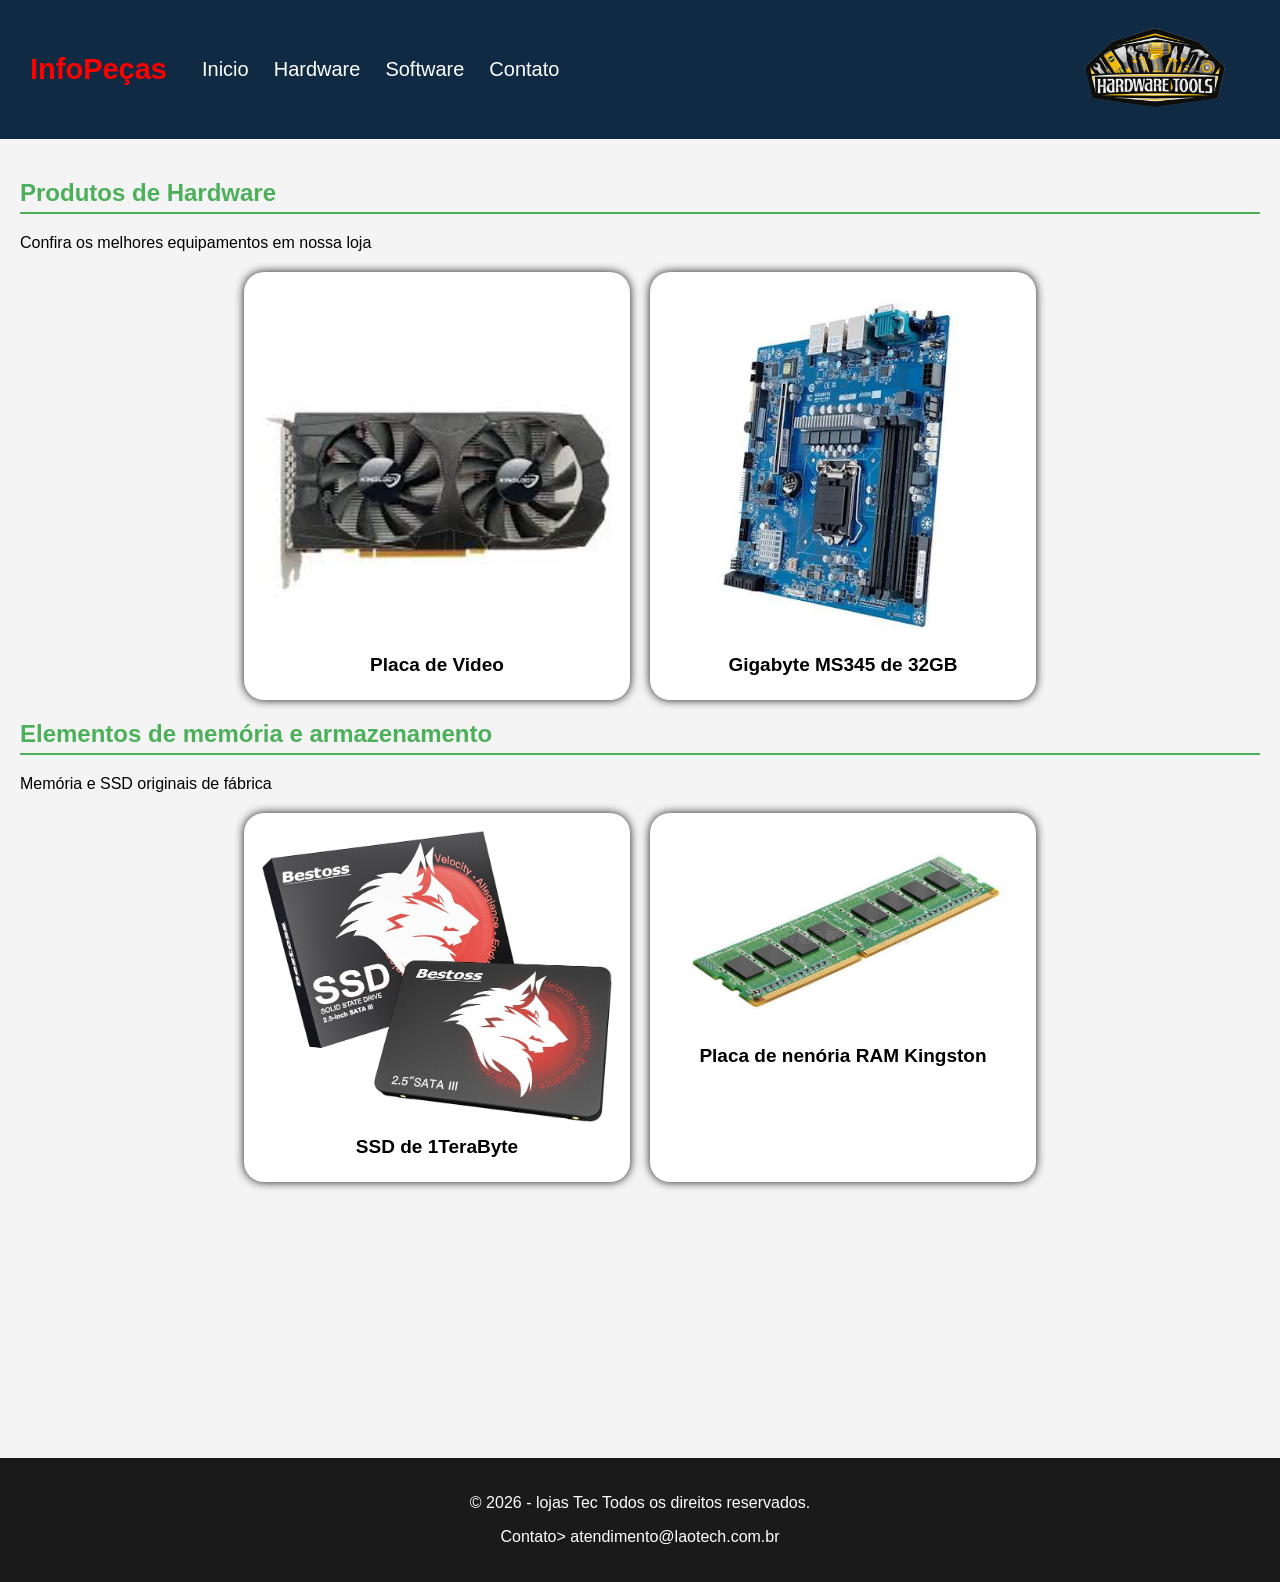
<file: index.html>
<!DOCTYPE html>
<html lang="pt-BR">
<head>
    <meta charset="UTF-8">
    <meta name="viewport" content="width=device-width, initial-scale=1.0">
    <title>InfoPeças - sua loja na internet </title>
    <link rel="stylesheet" href="style.css">
</head>
<body>
    <header>
        <div class="conteudo-header">
            <div class="menu">
                <h1>InfoPeças</h1>
                <nav>
                    <a href="index.html">Inicio</a>
                    <a href="hardware.html">Hardware</a>
                    <a href="software.html">Software</a>
                    <a href="contato.html">Contato</a>
                </nav>
            </div>
            <div class="logo">
                <img src="imagem/logo001.png" alt="" >
            </div>
        </div>
    </header>
    <main>
        <section id="hardware">
            <h2>Produtos de Hardware</h2>
            <p>Confira os melhores equipamentos em nossa loja</p>
            <div class="produtos">
                 <div class="produto">
                <img src="imagem/placavideo.jpg" alt="">
                <h4>Placa de Video</h4>
         </div>

            <div class="produto">
                <img src="imagem/placamae.jpg" alt="">
                <h4>Gigabyte MS345 de 32GB </h4>
            </div>

            </div>
        </section>
         <section id="hardware">
            <h2>Elementos de memória e armazenamento</h2>
            <p>Memória e SSD originais de fábrica</p>
            <div class="produtos">
                 <div class="produto">
                <img src="imagem/ssd.jpg" alt="">
                <h4>SSD de 1TeraByte</h4>
              
            </div>
            <div class="produto">
                <img src="imagem/memoriaram.jpg" alt="">
                <h4>Placa de nenória RAM Kingston</h4>
            </div>
        
        </section>
    
    </main>

    <footer class="rodape">
<p>&copy; 2026 - lojas Tec Todos os direitos reservados.</p>
<p>Contato> atendimento@laotech.com.br</p>
    </footer>
</body>
</html>
</file>
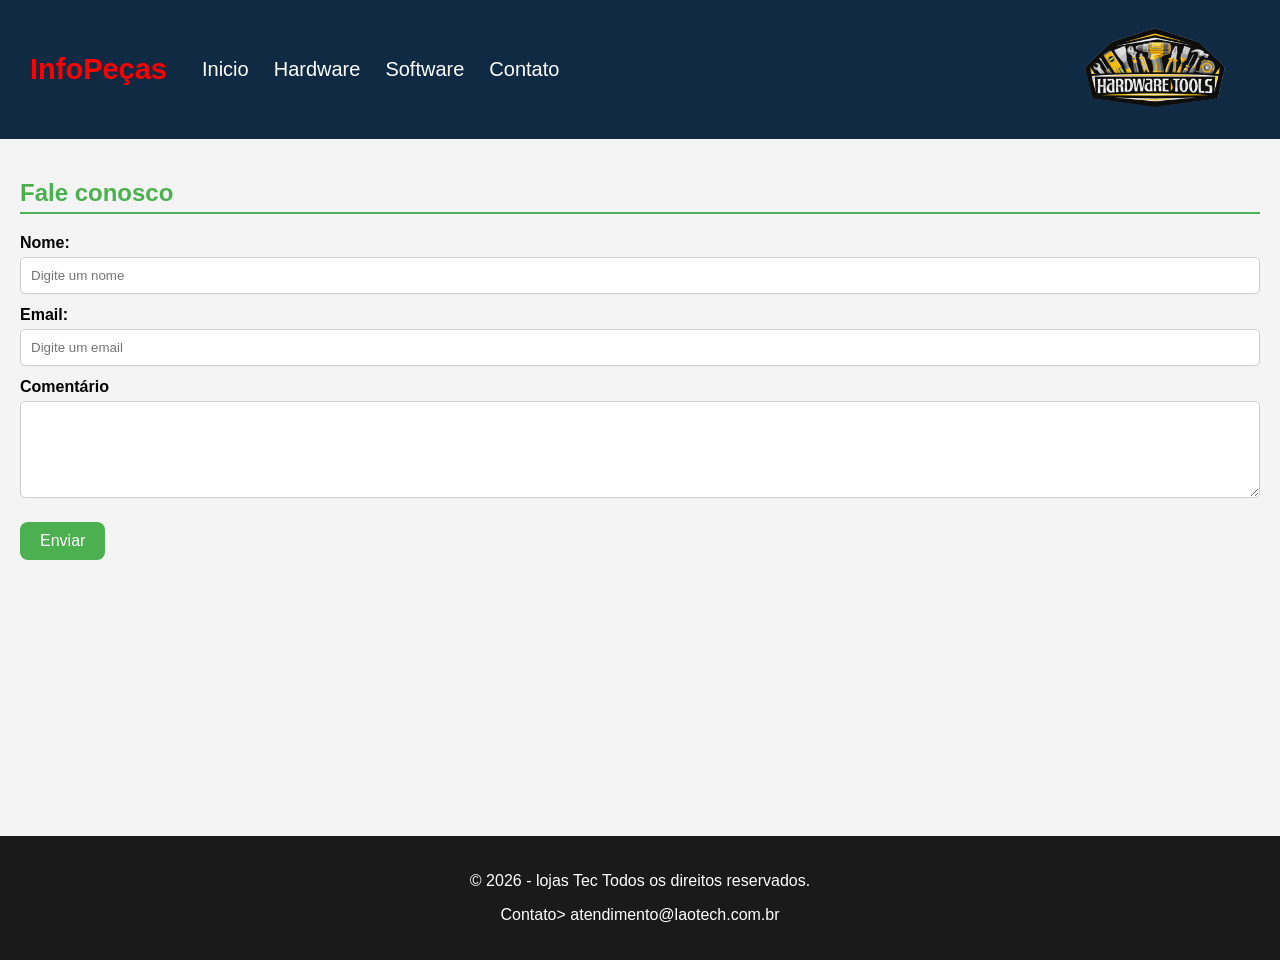
<file: contato.html>
<!DOCTYPE html>
<html lang="pt-BR">
<head>
    <meta charset="UTF-8">
    <meta name="viewport" content="width=device-width, initial-scale=1.0">
    <title>InfoPeças - sua loja na internet </title>
    <link rel="stylesheet" href="style.css">
    <link rel="stylesheet" href="styleForm.css">
</head>
<body>
    <header>
        <div class="conteudo-header">
            <div class="menu">
                <h1>InfoPeças</h1>
                <nav>
                    <a href="index.html">Inicio</a>
                    <a href="hardware.html">Hardware</a>
                    <a href="software.html">Software</a>
                    <a href="contato.html">Contato</a>
                </nav>
            </div>
            <div class="logo">
                <img src="imagem/logo001.png" alt="" >
            </div>
        </div>
    </header>
    <main>
        <section>
            <h2>Fale conosco</h2>
            <form action="">
                <label for="">Nome:</label>
                <input type="text" id="email" name="nome" required placeholder="Digite um nome">
                <label for="">Email:</label>
                <input type="email" id="email" name="email" required placeholder="Digite um email">
                <label for="">Comentário</label>
                <textarea name="Comentário" id="Comentário" rows="5" required ></textarea>
                <button type="submit">Enviar</button>
            </form>
        </section>
    </main>

    <footer class="rodape">
<p>&copy; 2026 - lojas Tec Todos os direitos reservados.</p>
<p>Contato> atendimento@laotech.com.br</p>
    </footer>
</body>
</html>
</file>
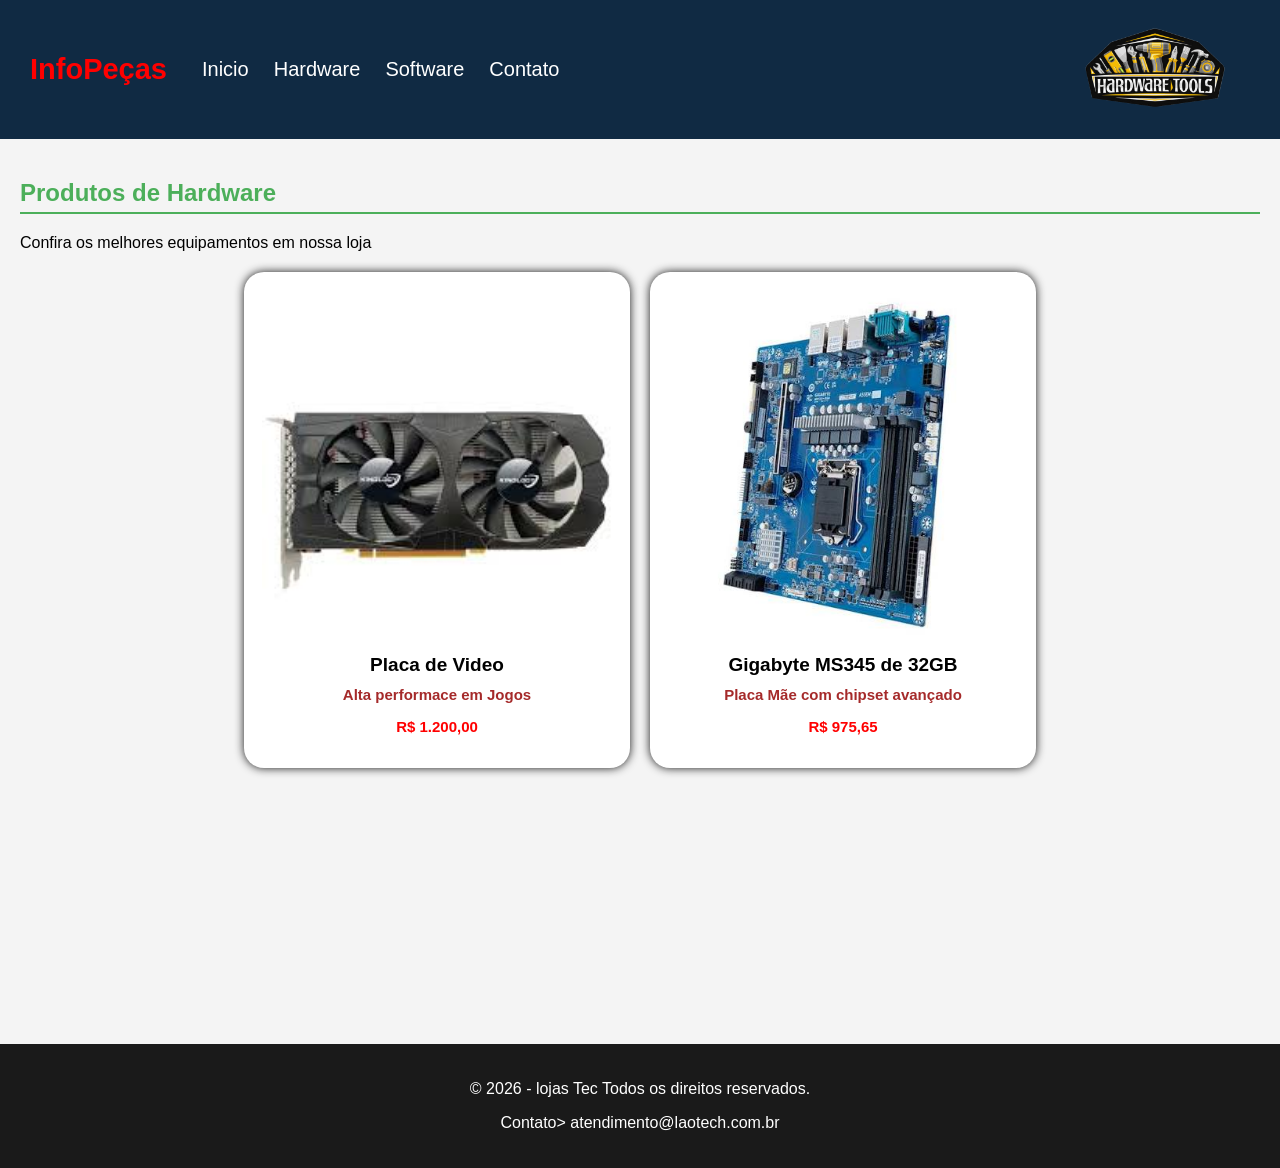
<file: hardware.html>
<!DOCTYPE html>
<html lang="pt-BR">
<head>
    <meta charset="UTF-8">
    <meta name="viewport" content="width=device-width, initial-scale=1.0">
    <title>InfoPeças - sua loja na internet </title>
    <link rel="stylesheet" href="style.css">
</head>
<body>
    <header>
        <div class="conteudo-header">
            <div class="menu">
                <h1>InfoPeças</h1>
                <nav>
                    <a href="index.html">Inicio</a>
                    <a href="hardware.html">Hardware</a>
                    <a href="software.html">Software</a>
                    <a href="contato.html">Contato</a>
                </nav>
            </div>
            <div class="logo">
                <img src="imagem/logo001.png" alt="" >
            </div>
        </div>
    </header>
    <main>
        <section id="hardware">
            <h2>Produtos de Hardware</h2>
            <p>Confira os melhores equipamentos em nossa loja</p>
            <div class="produtos">
                 <div class="produto">
                <img src="imagem/placavideo.jpg" alt="">
                <h4>Placa de Video</h4>
                <p>Alta performace em Jogos</p>
                <p id="preco">R$ 1.200,00</p>
            </div>
            <div class="produto">
                <img src="imagem/placamae.jpg" alt="">
                <h4>Gigabyte MS345 de 32GB </h4>
                <p>Placa Mãe com chipset avançado</p>
                <p id="preco">R$ 975,65 </p>
            </div>
            </div>
        </section>
       
    </main>

    <footer class="rodape">
<p>&copy; 2026 - lojas Tec Todos os direitos reservados.</p>
<p>Contato> atendimento@laotech.com.br</p>
    </footer>
</body>
</html>
</file>
<file: style.css>
body{
    margin: 0;
    font-family: Arial, Helvetica, sans-serif;
    background-color: #f4f4f4;
}

/* cabeçalho */
header{
    background-color: #102a43;
    color: white;
    padding: 15px 30px;
}

.conteudo-header{
    display: flex;
    justify-content: space-between;
    align-items: center;
}

.menu{
    display: flex;
    align-items: center;
    gap: 35px;
}

h1{
    margin: 0;
    font-size: 29px;
    color: red;
}

nav{
    display: flex;
    gap: 25px;
}

nav a{
    color: white;
    text-decoration: none;
    font-size: 20px;
}

.logo img{
    width: 190px;
    height: 105px;
    object-fit: contain;
}

nav a:hover{
    color: turquoise;
}

main{
    padding: 20px;
}

section h2{
    color: #4caf5a;
    border-bottom: 2px solid #4caf5a; /* Corrigido de border-color para border-bottom */
    padding-bottom: 5px;
}

.produtos{
    display: flex;
    flex-wrap: wrap;
    gap: 20px;
    margin-top: 20px;
    justify-content: center;
    text-align: center;
}

.produto{
    background-color: white;
    padding: 18px;
    border-radius: 20px;
    box-shadow: 0 0 10px rgba(0, 0, 0, 0.9);
}

.produto img{
    width: 350px;
    border-radius: 4px;
}

.produto h4{
    margin: 10px 0 6px;
    font-size: 19px;
}

.produto p{
    font-weight: bold;
    font-size: 15px;
    margin-top: 10px;
    color: brown;
}

#preco{
    font-size: 15px ;
    color: red;
    font-weight: bold;
}

.rodape{
    background-color: #1a1a1a;
    color: white;
    text-align: center;
    padding: 20px;
       margin-top: 20%;
}

/* Responsividade */
@media(max-width: 600px){
    header{
        padding: 15px;
    }
    
    .conteudo-header {
        flex-direction: column; 
        gap: 15px;
    }
    
    nav {
        display: flex;
        flex-wrap: wrap;
        justify-content: center;
        gap: 15px;
    }
    
    main{
        padding: 15px;
    }
    
    .produto{
        width: 100%;
        max-width: 320px;
    }
    
    .produto img{
        width: 100%;
        height: 170px;
        object-fit: cover; 
        display: block;
        border-radius: 5px;
    }
}
</file>
<file: styleForm.css>
section h2{
    color: #4caf50;
    margin-bottom: 20px;
}

label{
    display: block;
    margin-top: 12px;
    font-weight: bold;
}
input, textarea{
    width: 100%;
    padding: 10px;
    margin-top: 5px;
    border-radius: 5px;
    border: 1px solid #ccc;
     box-sizing: border-box;

}
button{
    margin-top: 20px;
    background-color: #4caf50;
    color: white;
    border: none;
    padding: 10px 20px;
    font-size: 16px;
    cursor: pointer;
    border-radius: 8px;
     transition: background-color 0.2s ease;
    
}
button:hover{
    background-color: #45a049;

}
</file>
